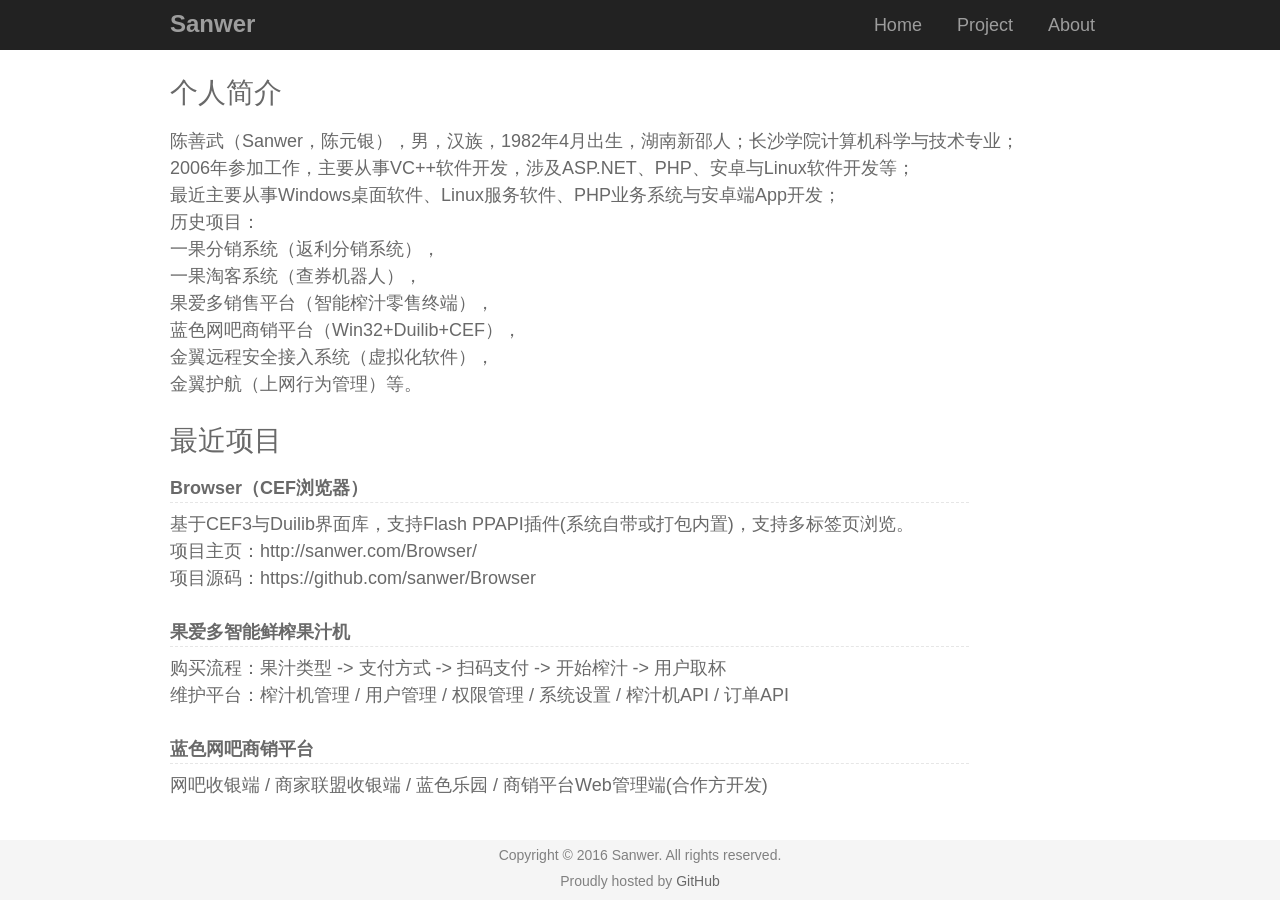
<file: index.html>
<!DOCTYPE html>
<html lang="zh-CN">
<head>
<meta charset="utf-8">
<meta name="viewport" content="width=device-width, initial-scale=1">
<title>Sanwer's Home Page</title>
<link rel="stylesheet" href="css/style.css">
</head>
<body>
<div class="wrapper">
	<div class="header">
		<div class="container">
			<div class="logo"><a href="http://sanwer.com/">Sanwer</a></div>
			<div class="navbar">
				<ul>
					<li class="active"><a href="index.html">Home</a></li>
					<li><a href="project.html">Project</a></li>
					<li><a href="about.html">About</a></li>
				</ul>
			</div>
		</div>
	</div>
	<div class="container">
		<h2 class="category-title">个人简介</h2>
		<p>
			陈善武（Sanwer，陈元银），男，汉族，1982年4月出生，湖南新邵人；长沙学院计算机科学与技术专业；<br />
			2006年参加工作，主要从事VC++软件开发，涉及ASP.NET、PHP、安卓与Linux软件开发等；<br />
			最近主要从事Windows桌面软件、Linux服务软件、PHP业务系统与安卓端App开发；<br />
			历史项目：<br />
			一果分销系统（返利分销系统），<br />
			一果淘客系统（查券机器人），<br />
			果爱多销售平台（智能榨汁零售终端），<br />
			蓝色网吧商销平台（Win32+Duilib+CEF），<br />
			金翼远程安全接入系统（虚拟化软件），<br />
			金翼护航（上网行为管理）等。<br />
		</p>

		<h2 class="category-title"><a href="project.html">最近项目</a></h2>
		<div class="post-item">
			<div class="article-title"><strong>Browser（CEF浏览器）</strong></div>
		</div>
		基于CEF3与Duilib界面库，支持Flash PPAPI插件(系统自带或打包内置)，支持多标签页浏览。<br />
		项目主页：<a href="http://sanwer.com/Browser/">http://sanwer.com/Browser/</a><br />
		项目源码：<a href="https://github.com/sanwer/Browser" target="_blank">https://github.com/sanwer/Browser</a><br /><br />
		<div class="post-item">
			<div class="article-title"><strong>果爱多智能鲜榨果汁机</strong></div>
		</div>
		购买流程：果汁类型 -> 支付方式 -> 扫码支付 -> 开始榨汁 -> 用户取杯<br />
		维护平台：榨汁机管理 / 用户管理 / 权限管理 / 系统设置 / 榨汁机API / 订单API<br /><br />
		<div class="post-item">
			<div class="article-title"><strong>蓝色网吧商销平台</strong></div>
		</div>
		网吧收银端 / 商家联盟收银端 / 蓝色乐园 / 商销平台Web管理端(合作方开发)<br /><br /><br />
	</div>
</div>
	<div class="footer">
		<div class="container">
			<small class="block">Copyright &copy; 2016 Sanwer. All rights reserved.</small>
			<small>Proudly hosted by <a href="https://github.com/">GitHub</a>
			</small>
		</div>
	</div>
	<script src="js/common.js"></script>
</body>
</html>
</file>
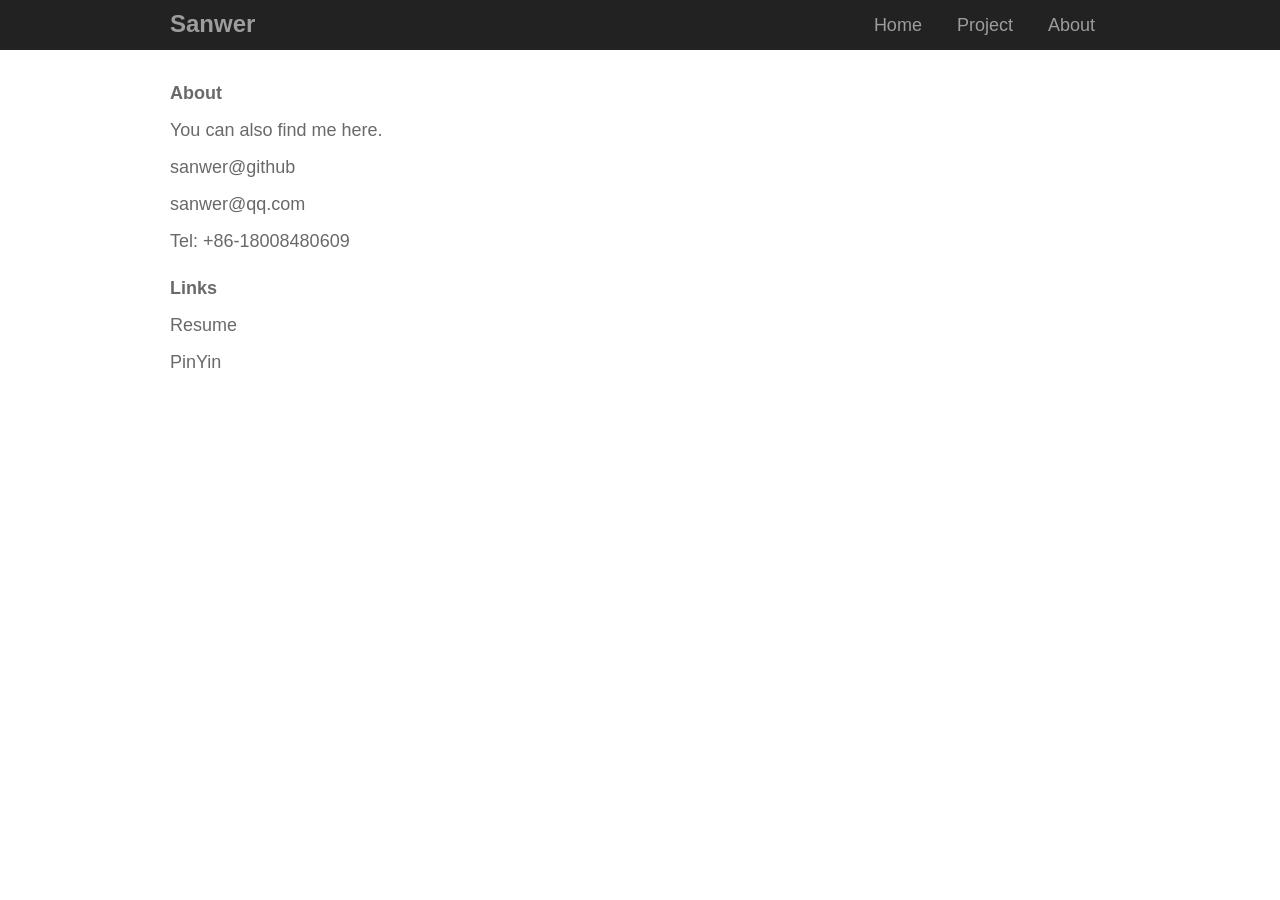
<file: about.html>
<!DOCTYPE html>
<html>
<head>
<meta charset="utf-8">
<meta name="viewport" content="width=device-width, initial-scale=1">
<title>About - Sanwer</title>
<link rel="stylesheet" href="css/style.css">
</head>
<body>
	<div class="header">
		<div class="container">
			<div class="logo"><a href="http://sanwer.com/">Sanwer</a></div>
			<div class="navbar">
				<ul>
					<li><a href="index.html">Home</a></li>
					<li><a href="project.html">Project</a></li>
					<li class="active"><a href="about.html">About</a></li>
				</ul>
			</div>
		</div>
	</div>
	<div class="container">
		<p class="title"><strong>About</strong></p>
		<p>You can also find me here.</p>
		<p><a href="https://github.com/sanwer">sanwer@github</a></p>
		<p><a href="mailto:sanwer@qq.com">sanwer@qq.com</a></p>
		<p>Tel: +86-18008480609</p>
		<p class="title"><strong>Links</strong></p>
		<p><a href="resume.doc">Resume</a></p>
		<p><a href="pinyin.html">PinYin</a></p>
	</div>
	<script src="js/common.js"></script>
</body>
</html>
</file>
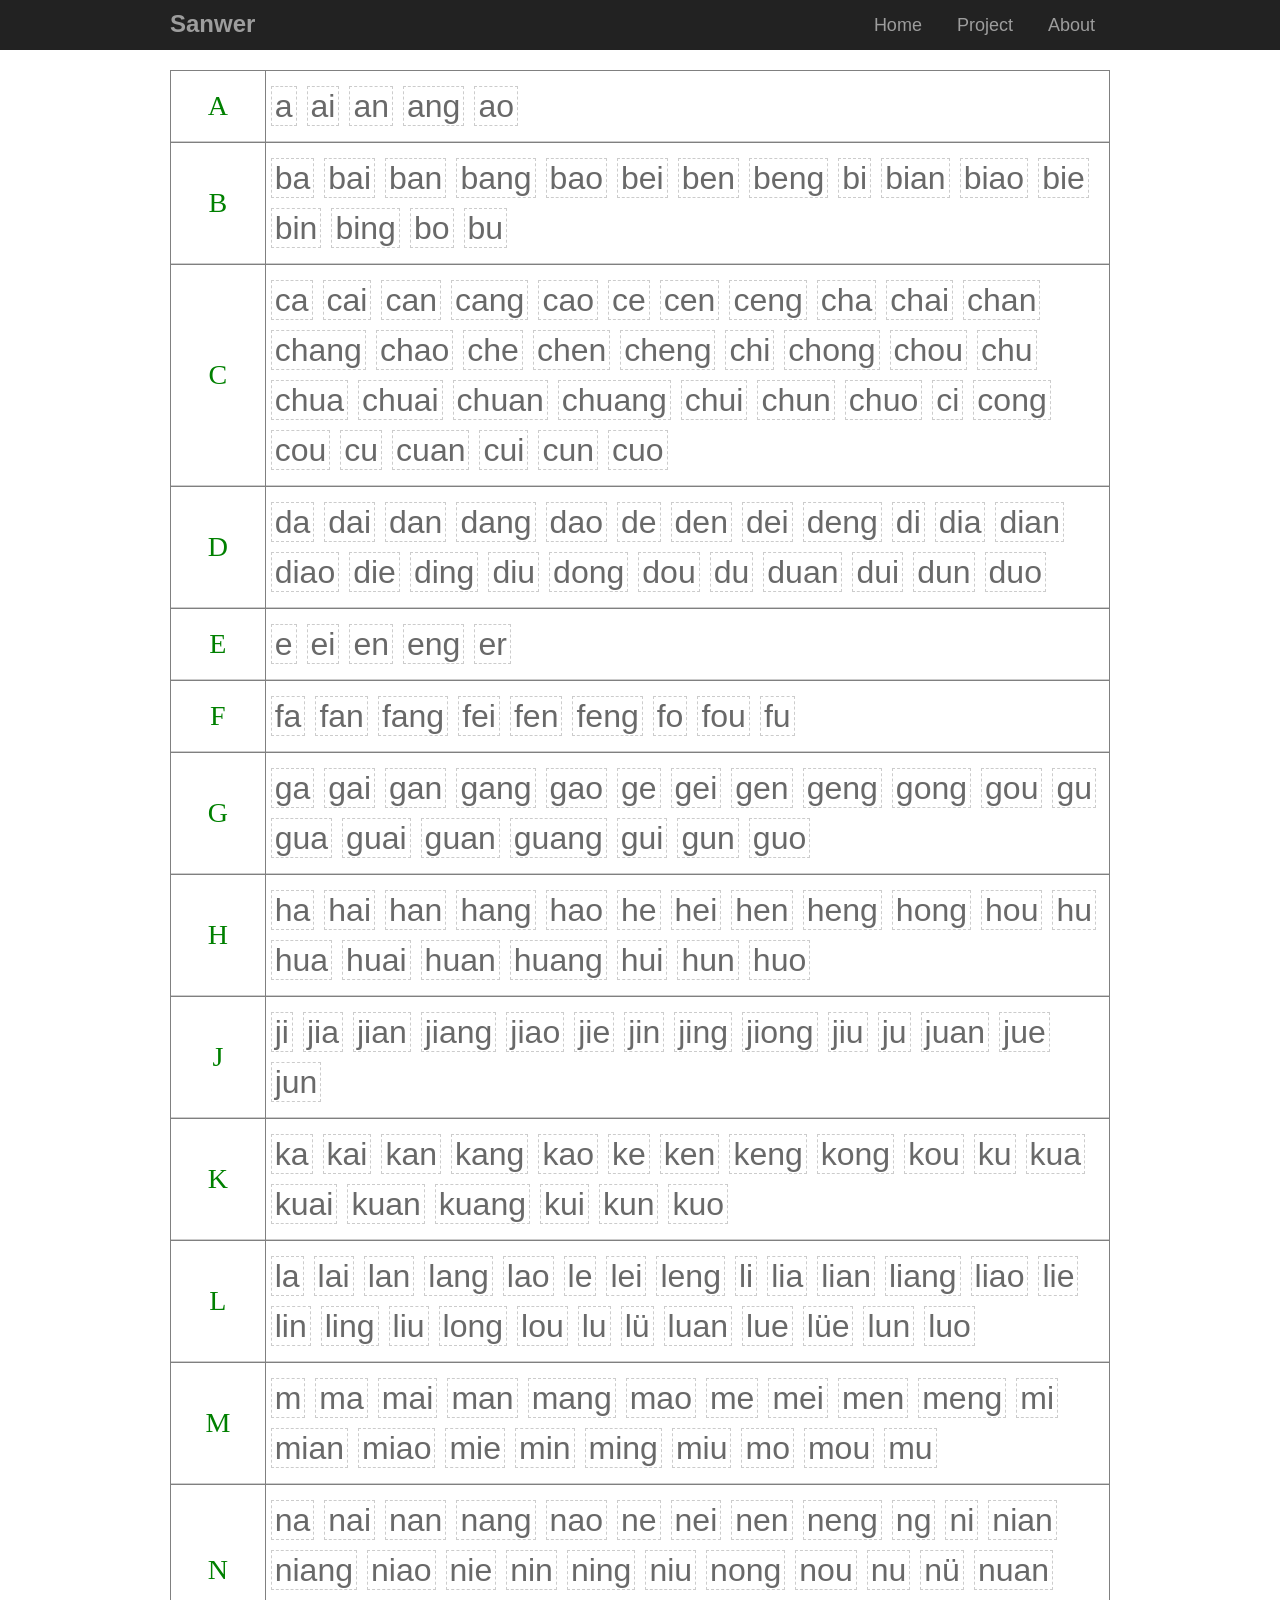
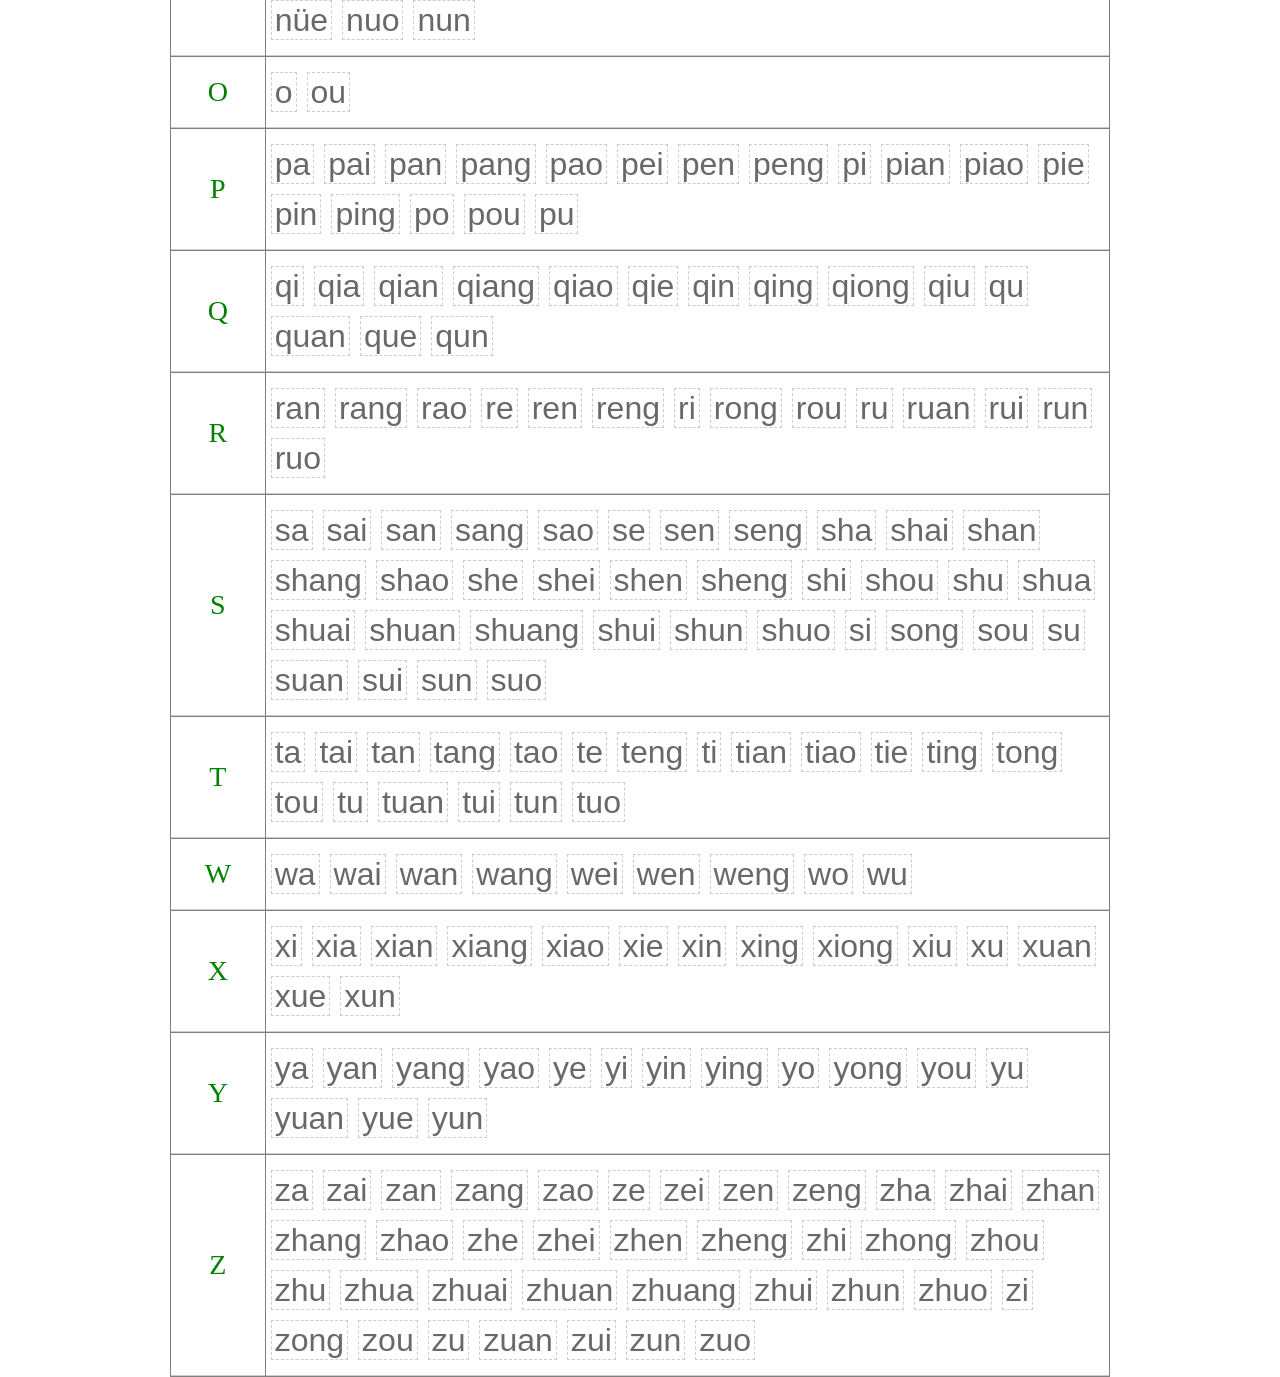
<file: pinyin.html>
﻿<!DOCTYPE html>
<html>
<head>
<meta charset="utf-8">
<meta name="viewport" content="width=device-width, initial-scale=1">
<title>拼音字典 - Sanwer</title>
<link rel="stylesheet" href="css/style.css">
	<style>
		.ftitle {font-family:"宋体";font-size:28px;color:#008000;line-height:130%;text-decoration:none}
		.ftitle a {font-family:"宋体";font-size:32px;color:#ff0000;line-height:130%;text-decoration:none}
		.ftitle a:hover {font-family:"宋体";font-size:32px;color:#808000;line-height:130%;text-decoration:none}
		a.fontbox {margin:5px;padding:3px;float:left;font-size:32px;line-height:100%;text-align:center;border:1px dashed #ccc;}
		a.fontbox:hover {text-decoration:none;font-size:32px;border:1px solid #c5c5c5;background-color:#ffffcc;}
		a.fontbox:active, a.fontbox:focus {text-decoration:none;}
	</style>
</head>
<body>
	<div class="header">
		<div class="container">
			<div class="logo"><a href="http://sanwer.com/">Sanwer</a></div>
			<div class="navbar">
				<ul>
					<li><a href="index.html">Home</a></li>
					<li class="active"><a href="project.html">Project</a></li>
					<li><a href="about.html">About</a></li>
				</ul>
			</div>
		</div>
	</div>
	<div class="container">
		<table border="0" width="100%" bgcolor="#808080" cellspacing="1" cellpadding="3">
			<tr>
				<td bgcolor="#FFFFFF" align="center" class="ftitle">A</td>
				<td width="90%" bgcolor="#FFFFFF">
					<a class="fontbox" rel="pinyin/p101.html">a</a>
					<a class="fontbox" rel="pinyin/p102.html">ai</a>
					<a class="fontbox" rel="pinyin/p103.html">an</a>
					<a class="fontbox" rel="pinyin/p104.html">ang</a>
					<a class="fontbox" rel="pinyin/p105.html">ao</a>
				</td>
			</tr>
			<tr>
				<td bgcolor="#FFFFFF" align="center" class="ftitle">B</td>
				<td width="90%" bgcolor="#FFFFFF">
					<a class="fontbox" rel="pinyin/b01.html">ba</a>
					<a class="fontbox" rel="pinyin/b02.html">bai</a>
					<a class="fontbox" rel="pinyin/b03.html">ban</a>
					<a class="fontbox" rel="pinyin/b04.html">bang</a>
					<a class="fontbox" rel="pinyin/b05.html">bao</a>
					<a class="fontbox" rel="pinyin/b06.html">bei</a>
					<a class="fontbox" rel="pinyin/b07.html">ben</a>
					<a class="fontbox" rel="pinyin/b08.html">beng</a>
					<a class="fontbox" rel="pinyin/b09.html">bi</a>
					<a class="fontbox" rel="pinyin/b10.html">bian
</a>
					<a class="fontbox" rel="pinyin/b11.html">biao</a>
					<a class="fontbox" rel="pinyin/b12.html">bie</a>
					<a class="fontbox" rel="pinyin/b13.html">bin</a>
					<a class="fontbox" rel="pinyin/b14.html">bing</a>
					<a class="fontbox" rel="pinyin/b15.html">bo</a>
					<a class="fontbox" rel="pinyin/b16.html">bu</a>
				</td>
			</tr>
			<tr>
				<td bgcolor="#FFFFFF" align="center" class="ftitle">C</td>
				<td width="90%" bgcolor="#FFFFFF">
					<a class="fontbox" rel="pinyin/c01.html">ca</a>
					<a class="fontbox" rel="pinyin/c02.html">cai</a>
					<a class="fontbox" rel="pinyin/c03.html">can</a>
					<a class="fontbox" rel="pinyin/c04.html">cang</a>
					<a class="fontbox" rel="pinyin/c05.html">cao</a>
					<a class="fontbox" rel="pinyin/c06.html">ce</a>
					<a class="fontbox" rel="pinyin/c07.html">cen</a>
					<a class="fontbox" rel="pinyin/c08.html">ceng</a>
					<a class="fontbox" rel="pinyin/c09.html">cha</a>
					<a class="fontbox" rel="pinyin/c10.html">chai</a>
					<a class="fontbox" rel="pinyin/c11.html">chan</a>
					<a class="fontbox" rel="pinyin/c12.html">chang</a>
					<a class="fontbox" rel="pinyin/c13.html">chao</a>
					<a class="fontbox" rel="pinyin/c14.html">che</a>
					<a class="fontbox" rel="pinyin/c15.html">chen</a>
					<a class="fontbox" rel="pinyin/c16.html">cheng</a>
					<a class="fontbox" rel="pinyin/c17.html">chi</a>
					<a class="fontbox" rel="pinyin/c18.html">chong</a>
					<a class="fontbox" rel="pinyin/c19.html">chou</a>
					<a class="fontbox" rel="pinyin/c20.html">chu</a>
					<a class="fontbox" rel="pinyin/c21.html">chua</a>
					<a class="fontbox" rel="pinyin/c22.html">chuai</a>
					<a class="fontbox" rel="pinyin/c23.html">chuan</a>
					<a class="fontbox" rel="pinyin/c24.html">chuang</a>
					<a class="fontbox" rel="pinyin/c25.html">chui</a>
					<a class="fontbox" rel="pinyin/c26.html">chun</a>
					<a class="fontbox" rel="pinyin/c27.html">chuo</a>
					<a class="fontbox" rel="pinyin/c28.html">ci</a>
					<a class="fontbox" rel="pinyin/c29.html">cong</a>
					<a class="fontbox" rel="pinyin/c30.html">cou</a>
					<a class="fontbox" rel="pinyin/c31.html">cu</a>
					<a class="fontbox" rel="pinyin/c32.html">cuan</a>
					<a class="fontbox" rel="pinyin/c33.html">cui</a>
					<a class="fontbox" rel="pinyin/c34.html">cun</a>
					<a class="fontbox" rel="pinyin/c35.html">cuo</a>
				</td>
			</tr>
			<tr>
				<td bgcolor="#FFFFFF" align="center" class=ftitle >D</td>
				<td width="90%" bgcolor="#FFFFFF">
					<a class="fontbox" rel="pinyin/d01.html">da</a>
					<a class="fontbox" rel="pinyin/d02.html">dai</a>
					<a class="fontbox" rel="pinyin/d03.html">dan</a>
					<a class="fontbox" rel="pinyin/d04.html">dang</a>
					<a class="fontbox" rel="pinyin/d05.html">dao</a>
					<a class="fontbox" rel="pinyin/d06.html">de</a>
					<a class="fontbox" rel="pinyin/d07.html">den</a>
					<a class="fontbox" rel="pinyin/d08.html">dei</a>
					<a class="fontbox" rel="pinyin/d09.html">deng</a>
					<a class="fontbox" rel="pinyin/d10.html">di</a>
					<a class="fontbox" rel="pinyin/d11.html">dia</a>
					<a class="fontbox" rel="pinyin/d12.html">dian</a>
					<a class="fontbox" rel="pinyin/d13.html">diao</a>
					<a class="fontbox" rel="pinyin/d14.html">die</a>
					<a class="fontbox" rel="pinyin/d15.html">ding</a>
					<a class="fontbox" rel="pinyin/d16.html">diu</a>
					<a class="fontbox" rel="pinyin/d17.html">dong</a>
					<a class="fontbox" rel="pinyin/d18.html">dou</a>
					<a class="fontbox" rel="pinyin/d19.html">du</a>
					<a class="fontbox" rel="pinyin/d20.html">duan</a>
					<a class="fontbox" rel="pinyin/d21.html">dui</a>
					<a class="fontbox" rel="pinyin/d22.html">dun</a>
					<a class="fontbox" rel="pinyin/d23.html">duo</a>
				</td>
			</tr>
			<tr>
				<td bgcolor="#FFFFFF" align="center" class="ftitle">E</td>
				<td width="90%" bgcolor="#FFFFFF">
					<a class="fontbox" rel="pinyin/e01.html">e</a>
					<a class="fontbox" rel="pinyin/e02.html">ei</a>
					<a class="fontbox" rel="pinyin/e03.html">en</a>
					<a class="fontbox" rel="pinyin/e04.html">eng</a>
					<a class="fontbox" rel="pinyin/e05.html">er</a>
				</td>
			</tr>
<tr >
				<td bgcolor="#FFFFFF" align="center" class="ftitle">F</td>
				<td width="90%" bgcolor="#FFFFFF">
					<a class="fontbox" rel="pinyin/f01.html">fa</a>
					<a class="fontbox" rel="pinyin/f02.html">fan</a>
					<a class="fontbox" rel="pinyin/f03.html">fang</a>
					<a class="fontbox" rel="pinyin/f04.html">fei</a>
					<a class="fontbox" rel="pinyin/f05.html">fen</a>
					<a class="fontbox" rel="pinyin/f06.html">feng</a>
					<a class="fontbox" rel="pinyin/f07.html">fo</a>
					<a class="fontbox" rel="pinyin/f08.html">fou</a>
					<a class="fontbox" rel="pinyin/f09.html">fu</a>
				</td>
			</tr>
			<tr>
				<td bgcolor="#FFFFFF" align="center" class=ftitle >G</td>
				<td width="90%" bgcolor="#FFFFFF">
					<a class="fontbox" rel="pinyin/g01.html">ga</a>
					<a class="fontbox" rel="pinyin/g02.html">gai</a>
					<a class="fontbox" rel="pinyin/g03.html">gan</a>
					<a class="fontbox" rel="pinyin/g04.html">gang</a>
					<a class="fontbox" rel="pinyin/g05.html">gao</a>
					<a class="fontbox" rel="pinyin/g06.html">ge</a>
					<a class="fontbox" rel="pinyin/g07.html">gei</a>
					<a class="fontbox" rel="pinyin/g08.html">gen</a>
					<a class="fontbox" rel="pinyin/g09.html">geng</a>
					<a class="fontbox" rel="pinyin/g10.html">gong</a>
					<a class="fontbox" rel="pinyin/g11.html">gou</a>
					<a class="fontbox" rel="pinyin/g12.html">gu</a>
					<a class="fontbox" rel="pinyin/g13.html">gua</a>
					<a class="fontbox" rel="pinyin/g14.html">guai</a>
					<a class="fontbox" rel="pinyin/g15.html">guan</a>
					<a class="fontbox" rel="pinyin/g16.html">guang</a>
					<a class="fontbox" rel="pinyin/g17.html">gui</a>
					<a class="fontbox" rel="pinyin/g18.html">gun</a>
					<a class="fontbox" rel="pinyin/g19.html">guo</a>
				</td>
			</tr>
			<tr>
				<td bgcolor="#FFFFFF" align="center" class="ftitle">H</td>
				<td width="90%" bgcolor="#FFFFFF">
					<a class="fontbox" rel="pinyin/h01.html">ha</a>
					<a class="fontbox" rel="pinyin/h02.html">hai</a>
					<a class="fontbox" rel="pinyin/h03.html">han</a>
					<a class="fontbox" rel="pinyin/h04.html">hang</a>
					<a class="fontbox" rel="pinyin/h05.html">hao</a>
					<a class="fontbox" rel="pinyin/h06.html">he</a>
					<a class="fontbox" rel="pinyin/h07.html">hei</a>
					<a class="fontbox" rel="pinyin/h08.html">hen</a>
					<a class="fontbox" rel="pinyin/h09.html">heng</a>
					<a class="fontbox" rel="pinyin/h11.html">hong</a>
					<a class="fontbox" rel="pinyin/h12.html">hou</a>
					<a class="fontbox" rel="pinyin/h13.html">hu</a>
					<a class="fontbox" rel="pinyin/h14.html">hua</a>
					<a class="fontbox" rel="pinyin/h15.html">huai</a>
					<a class="fontbox" rel="pinyin/h16.html">huan</a>
					<a class="fontbox" rel="pinyin/h17.html">huang</a>
					<a class="fontbox" rel="pinyin/h18.html">hui</a>
					<a class="fontbox" rel="pinyin/h19.html">hun</a>
					<a class="fontbox" rel="pinyin/h20.html">huo</a>
				</td>
			</tr>
			<tr>
				<td bgcolor="#FFFFFF" align="center" class="ftitle">J</td>
				<td width="90%" bgcolor="#FFFFFF">
					<a class="fontbox" rel="pinyin/j01.html">ji</a>
					<a class="fontbox" rel="pinyin/j02.html">jia</a>
					<a class="fontbox" rel="pinyin/j03.html">jian</a>
					<a class="fontbox" rel="pinyin/j04.html">jiang</a>
					<a class="fontbox" rel="pinyin/j05.html">jiao</a>
					<a class="fontbox" rel="pinyin/j06.html">jie</a>
					<a class="fontbox" rel="pinyin/j07.html">jin</a>
					<a class="fontbox" rel="pinyin/j08.html">jing</a>
					<a class="fontbox" rel="pinyin/j09.html">jiong</a>
					<a class="fontbox" rel="pinyin/j10.html">jiu</a>
					<a class="fontbox" rel="pinyin/j11.html">ju</a>
					<a class="fontbox" rel="pinyin/j12.html">juan</a>
					<a class="fontbox" rel="pinyin/j13.html">jue</a>
					<a class="fontbox" rel="pinyin/j14.html">jun</a>
				</td>
			</tr>
			<tr>
				<td bgcolor="#FFFFFF" align="center" class="ftitle">K</td>
				<td width="90%" bgcolor="#FFFFFF">
					<a class="fontbox" rel="pinyin/k01.html">ka</a>
					<a class="fontbox" rel="pinyin/k02.html">kai</a>
					<a class="fontbox" rel="pinyin/k03.html">kan</a>
					<a class="fontbox" rel="pinyin/k04.html">kang</a>
					<a class="fontbox" rel="pinyin/k05.html">kao</a>
					<a class="fontbox" rel="pinyin/k06.html">ke</a>
					<a class="fontbox" rel="pinyin/k07.html">ken</a>
					<a class="fontbox" rel="pinyin/k08.html">keng</a>
					<a class="fontbox" rel="pinyin/k09.html">kong</a>
					<a class="fontbox" rel="pinyin/k10.html">kou</a>
					<a class="fontbox" rel="pinyin/k11.html">ku</a>
					<a class="fontbox" rel="pinyin/k12.html">kua</a>
					<a class="fontbox" rel="pinyin/k13.html">kuai</a>
					<a class="fontbox" rel="pinyin/k14.html">kuan</a>
					<a class="fontbox" rel="pinyin/k15.html">kuang</a>
					<a class="fontbox" rel="pinyin/k16.html">kui</a>
					<a class="fontbox" rel="pinyin/k17.html">kun</a>
					<a class="fontbox" rel="pinyin/k18.html">kuo</a>
				</td>
			</tr>
			<tr>
				<td class=ftitle bgcolor="#FFFFFF" align="center">L</td>
				<td width="90%" bgcolor="#FFFFFF">
					<a class="fontbox" rel="pinyin/l01.html">la</a>
					<a class="fontbox" rel="pinyin/l02.html">lai</a>
					<a class="fontbox" rel="pinyin/l03.html">lan</a>
					<a class="fontbox" rel="pinyin/l04.html">lang</a>
					<a class="fontbox" rel="pinyin/l05.html">lao</a>
					<a class="fontbox" rel="pinyin/l06.html">le</a>
					<a class="fontbox" rel="pinyin/l07.html">lei</a>
					<a class="fontbox" rel="pinyin/l08.html">leng</a>
					<a class="fontbox" rel="pinyin/l09.html">li</a>
					<a class="fontbox" rel="pinyin/l10.html">lia</a>
					<a class="fontbox" rel="pinyin/l11.html">lian</a>
					<a class="fontbox" rel="pinyin/l12.html">liang</a>
					<a class="fontbox" rel="pinyin/l13.html">liao</a>
					<a class="fontbox" rel="pinyin/l14.html">lie</a>
					<a class="fontbox" rel="pinyin/l15.html">lin</a>
					<a class="fontbox" rel="pinyin/l16.html">ling</a>
					<a class="fontbox" rel="pinyin/l17.html">liu</a>
					<a class="fontbox" rel="pinyin/l18.html">long</a>
					<a class="fontbox" rel="pinyin/l19.html">lou</a>
					<a class="fontbox" rel="pinyin/l20.html">lu</a>
					<a class="fontbox" rel="pinyin/l21.html">lü</a>
					<a class="fontbox" rel="pinyin/l22.html">luan</a>
					<a class="fontbox" rel="pinyin/l23.html">lue</a>
					<a class="fontbox" rel="pinyin/l24.html">lüe</a>
					<a class="fontbox" rel="pinyin/l25.html">lun</a>
					<a class="fontbox" rel="pinyin/l26.html">luo</a>
				</td>
			</tr>
			<tr>
				<td bgcolor="#FFFFFF" align="center" class="ftitle">M</td>
				<td width="90%" bgcolor="#FFFFFF">
					<a class="fontbox" rel="pinyin/m01.html">m</a>
					<a class="fontbox" rel="pinyin/m02.html">ma</a>
					<a class="fontbox" rel="pinyin/m03.html">mai</a>
					<a class="fontbox" rel="pinyin/m04.html">man</a>
					<a class="fontbox" rel="pinyin/m05.html">mang</a>
					<a class="fontbox" rel="pinyin/m06.html">mao</a>
					<a class="fontbox" rel="pinyin/m07.html">me</a>
					<a class="fontbox" rel="pinyin/m08.html">mei</a>
					<a class="fontbox" rel="pinyin/m09.html">men</a>
					<a class="fontbox" rel="pinyin/m10.html">meng</a>
					<a class="fontbox" rel="pinyin/m11.html">mi</a>
					<a class="fontbox" rel="pinyin/m12.html">mian</a>
					<a class="fontbox" rel="pinyin/m13.html">miao</a>
					<a class="fontbox" rel="pinyin/m14.html">mie</a>
					<a class="fontbox" rel="pinyin/m15.html">min</a>
					<a class="fontbox" rel="pinyin/m16.html">ming</a>
					<a class="fontbox" rel="pinyin/m17.html">miu</a>
					<a class="fontbox" rel="pinyin/m18.html">mo</a>
					<a class="fontbox" rel="pinyin/m19.html">mou</a>
					<a class="fontbox" rel="pinyin/m20.html">mu</a>
				</td>
			</tr>
			<tr>
				<td bgcolor="#FFFFFF" align="center" class="ftitle">N</td>
				<td width="90%" bgcolor="#FFFFFF">
					<a class="fontbox" rel="pinyin/n01.html">na</a>
					<a class="fontbox" rel="pinyin/n02.html">nai</a>
					<a class="fontbox" rel="pinyin/n03.html">nan</a>
					<a class="fontbox" rel="pinyin/n04.html">nang</a>
					<a class="fontbox" rel="pinyin/n05.html">nao</a>
					<a class="fontbox" rel="pinyin/n06.html">ne</a>
					<a class="fontbox" rel="pinyin/n07.html">nei</a>
					<a class="fontbox" rel="pinyin/n08.html">nen</a>
					<a class="fontbox" rel="pinyin/n09.html">neng</a>
					<a class="fontbox" rel="pinyin/n10.html">ng</a>
					<a class="fontbox" rel="pinyin/n11.html">ni</a>
					<a class="fontbox" rel="pinyin/n12.html">nian</a>
					<a class="fontbox" rel="pinyin/n13.html">niang</a>
					<a class="fontbox" rel="pinyin/n14.html">niao</a>
					<a class="fontbox" rel="pinyin/n15.html">nie</a>
					<a class="fontbox" rel="pinyin/n16.html">nin</a>
					<a class="fontbox" rel="pinyin/n17.html">ning</a>
					<a class="fontbox" rel="pinyin/n18.html">niu</a>
					<a class="fontbox" rel="pinyin/n19.html">nong</a>
					<a class="fontbox" rel="pinyin/n20.html">nou</a>
					<a class="fontbox" rel="pinyin/n21.html">nu</a>
					<a class="fontbox" rel="pinyin/n22.html">nü</a>
					<a class="fontbox" rel="pinyin/n23.html">nuan</a>
					<a class="fontbox" rel="pinyin/n24.html">nüe</a>
					<a class="fontbox" rel="pinyin/n25.html">nuo</a>
					<a class="fontbox" rel="pinyin/n26.html">nun</a>
				</td>
			</tr>
			<tr>
				<td bgcolor="#FFFFFF" align="center" class="ftitle">O</td>
				<td width="90%" bgcolor="#FFFFFF">
					<a class="fontbox" rel="pinyin/o01.html">o</a>
					<a class="fontbox" rel="pinyin/o02.html">ou</a>
				</td>
			</tr>
			<tr>
				<td bgcolor="#FFFFFF" align="center" class="ftitle">P</td>
				<td width="90%" bgcolor="#FFFFFF">
					<a class="fontbox" rel="pinyin/p01.html">pa</a>
					<a class="fontbox" rel="pinyin/p02.html">pai</a>
					<a class="fontbox" rel="pinyin/p03.html">pan</a>
					<a class="fontbox" rel="pinyin/p04.html">pang</a>
					<a class="fontbox" rel="pinyin/p05.html">pao</a>
					<a class="fontbox" rel="pinyin/p06.html">pei</a>
					<a class="fontbox" rel="pinyin/p07.html">pen</a>
					<a class="fontbox" rel="pinyin/p08.html">peng</a>
					<a class="fontbox" rel="pinyin/p09.html">pi</a>
					<a class="fontbox" rel="pinyin/p10.html">pian</a>
					<a class="fontbox" rel="pinyin/p11.html">piao</a>
					<a class="fontbox" rel="pinyin/p12.html">pie</a>
					<a class="fontbox" rel="pinyin/p13.html">pin</a>
					<a class="fontbox" rel="pinyin/p14.html">ping</a>
					<a class="fontbox" rel="pinyin/p15.html">po</a>
					<a class="fontbox" rel="pinyin/p16.html">pou</a>
					<a class="fontbox" rel="pinyin/p17.html">pu</a>
				</td>
			</tr>
			<tr>
				<td bgcolor="#FFFFFF" align="center" class="ftitle">Q</td>
				<td width="90%" bgcolor="#FFFFFF">
					<a class="fontbox" rel="pinyin/q01.html">qi</a>
					<a class="fontbox" rel="pinyin/q02.html">qia</a>
					<a class="fontbox" rel="pinyin/q03.html">qian</a>
					<a class="fontbox" rel="pinyin/q04.html">qiang</a>
					<a class="fontbox" rel="pinyin/q05.html">qiao</a>
					<a class="fontbox" rel="pinyin/q06.html">qie</a>
					<a class="fontbox" rel="pinyin/q07.html">qin</a>
					<a class="fontbox" rel="pinyin/q08.html">qing</a>
					<a class="fontbox" rel="pinyin/q09.html">qiong</a>
					<a class="fontbox" rel="pinyin/q10.html">qiu</a>
					<a class="fontbox" rel="pinyin/q11.html">qu</a>
					<a class="fontbox" rel="pinyin/q12.html">quan</a>
					<a class="fontbox" rel="pinyin/q13.html">que</a>
					<a class="fontbox" rel="pinyin/q14.html">qun</a>
				</td>
			</tr>
			<tr>
				<td bgcolor="#FFFFFF" align="center" class="ftitle">R</td>
				<td width="90%" bgcolor="#FFFFFF">
					<a class="fontbox" rel="pinyin/r01.html">ran</a>
					<a class="fontbox" rel="pinyin/r02.html">rang</a>
					<a class="fontbox" rel="pinyin/r03.html">rao</a>
					<a class="fontbox" rel="pinyin/r04.html">re</a>
					<a class="fontbox" rel="pinyin/r05.html">ren</a>
					<a class="fontbox" rel="pinyin/r06.html">reng</a>
					<a class="fontbox" rel="pinyin/r07.html">ri</a>
					<a class="fontbox" rel="pinyin/r08.html">rong</a>
					<a class="fontbox" rel="pinyin/r09.html">rou</a>
					<a class="fontbox" rel="pinyin/r10.html">ru</a>
					<a class="fontbox" rel="pinyin/r11.html">ruan</a>
					<a class="fontbox" rel="pinyin/r12.html">rui</a>
					<a class="fontbox" rel="pinyin/r13.html">run</a>
					<a class="fontbox" rel="pinyin/r14.html">ruo</a>
				</td>
			</tr>
			<tr>
				<td bgcolor="#FFFFFF" align="center" class="ftitle">S</td>
				<td width="90%" bgcolor="#FFFFFF">
					<a class="fontbox" rel="pinyin/s01.html">sa</a>
					<a class="fontbox" rel="pinyin/s02.html">sai</a>
					<a class="fontbox" rel="pinyin/s03.html">san</a>
					<a class="fontbox" rel="pinyin/s04.html">sang</a>
					<a class="fontbox" rel="pinyin/s05.html">sao</a>
					<a class="fontbox" rel="pinyin/s06.html">se</a>
					<a class="fontbox" rel="pinyin/s07.html">sen</a>
					<a class="fontbox" rel="pinyin/s08.html">seng</a>
					<a class="fontbox" rel="pinyin/s09.html">sha</a>
					<a class="fontbox" rel="pinyin/s10.html">shai</a>
					<a class="fontbox" rel="pinyin/s11.html">shan</a>
					<a class="fontbox" rel="pinyin/s12.html">shang</a>
					<a class="fontbox" rel="pinyin/s13.html">shao</a>
					<a class="fontbox" rel="pinyin/s14.html">she</a>
					<a class="fontbox" rel="pinyin/s15.html">shei</a>
					<a class="fontbox" rel="pinyin/s16.html">shen</a>
					<a class="fontbox" rel="pinyin/s17.html">sheng</a>
					<a class="fontbox" rel="pinyin/s18.html">shi</a>
					<a class="fontbox" rel="pinyin/s19.html">shou</a>
					<a class="fontbox" rel="pinyin/s20.html">shu</a>
					<a class="fontbox" rel="pinyin/s21.html">shua</a>
					<a class="fontbox" rel="pinyin/s22.html">shuai</a>
					<a class="fontbox" rel="pinyin/s23.html">shuan</a>
					<a class="fontbox" rel="pinyin/s24.html">shuang</a>
					<a class="fontbox" rel="pinyin/s25.html">shui</a>
					<a class="fontbox" rel="pinyin/s26.html">shun</a>
					<a class="fontbox" rel="pinyin/s27.html">shuo</a>
					<a class="fontbox" rel="pinyin/s28.html">si</a>
					<a class="fontbox" rel="pinyin/s29.html">song</a>
					<a class="fontbox" rel="pinyin/s30.html">sou</a>
					<a class="fontbox" rel="pinyin/s31.html">su</a>
					<a class="fontbox" rel="pinyin/s32.html">suan</a>
					<a class="fontbox" rel="pinyin/s33.html">sui</a>
					<a class="fontbox" rel="pinyin/s34.html">sun</a>
					<a class="fontbox" rel="pinyin/s35.html">suo</a>
				</td>
			</tr>
			<tr>
				<td bgcolor="#FFFFFF" align="center" class="ftitle">T</td>
				<td width="90%" bgcolor="#FFFFFF">
					<a class="fontbox" rel="pinyin/t01.html">ta</a>
					<a class="fontbox" rel="pinyin/t02.html">tai</a>
					<a class="fontbox" rel="pinyin/t03.html">tan</a>
					<a class="fontbox" rel="pinyin/t04.html">tang</a>
					<a class="fontbox" rel="pinyin/t05.html">tao</a>
					<a class="fontbox" rel="pinyin/t06.html">te</a>
					<a class="fontbox" rel="pinyin/t07.html">teng</a>
					<a class="fontbox" rel="pinyin/t08.html">ti</a>
					<a class="fontbox" rel="pinyin/t09.html">tian</a>
					<a class="fontbox" rel="pinyin/t10.html">tiao</a>
					<a class="fontbox" rel="pinyin/t11.html">tie</a>
					<a class="fontbox" rel="pinyin/t12.html">ting</a>
					<a class="fontbox" rel="pinyin/t13.html">tong</a>
					<a class="fontbox" rel="pinyin/t14.html">tou</a>
					<a class="fontbox" rel="pinyin/t15.html">tu</a>
					<a class="fontbox" rel="pinyin/t16.html">tuan</a>
					<a class="fontbox" rel="pinyin/t17.html">tui</a>
					<a class="fontbox" rel="pinyin/t18.html">tun</a>
					<a class="fontbox" rel="pinyin/t19.html">tuo</a>
				</td>
			</tr>
			<tr>
				<td bgcolor="#FFFFFF" align="center" class="ftitle">W</td>
				<td width="90%" bgcolor="#FFFFFF">
					<a class="fontbox" rel="pinyin/w01.html">wa</a>
					<a class="fontbox" rel="pinyin/w02.html">wai</a>
					<a class="fontbox" rel="pinyin/w03.html">wan</a>
					<a class="fontbox" rel="pinyin/w04.html">wang</a>
					<a class="fontbox" rel="pinyin/w05.html">wei</a>
					<a class="fontbox" rel="pinyin/w06.html">wen</a>
					<a class="fontbox" rel="pinyin/w07.html">weng</a>
					<a class="fontbox" rel="pinyin/w08.html">wo</a>
					<a class="fontbox" rel="pinyin/w09.html">wu</a>
				</td>
			</tr>
			<tr>
				<td bgcolor="#FFFFFF" align="center" class="ftitle">X</td>
				<td width="90%" bgcolor="#FFFFFF">
					<a class="fontbox" rel="pinyin/x01.html">xi</a>
					<a class="fontbox" rel="pinyin/x02.html">xia</a>
					<a class="fontbox" rel="pinyin/x03.html">xian</a>
					<a class="fontbox" rel="pinyin/x04.html">xiang</a>
					<a class="fontbox" rel="pinyin/x05.html">xiao</a>
					<a class="fontbox" rel="pinyin/x06.html">xie</a>
					<a class="fontbox" rel="pinyin/x07.html">xin</a>
					<a class="fontbox" rel="pinyin/x08.html">xing</a>
					<a class="fontbox" rel="pinyin/x09.html">xiong</a>
					<a class="fontbox" rel="pinyin/x10.html">xiu</a>
					<a class="fontbox" rel="pinyin/x11.html">xu</a>
					<a class="fontbox" rel="pinyin/x12.html">xuan</a>
					<a class="fontbox" rel="pinyin/x13.html">xue</a>
					<a class="fontbox" rel="pinyin/x14.html">xun</a>
				</td>
			</tr>
			<tr>
				<td bgcolor="#FFFFFF" align="center" class="ftitle">Y</td>
				<td width="90%" bgcolor="#FFFFFF">
					<a class="fontbox" rel="pinyin/y01.html">ya</a>
					<a class="fontbox" rel="pinyin/y02.html">yan</a>
					<a class="fontbox" rel="pinyin/y03.html">yang</a>
					<a class="fontbox" rel="pinyin/y04.html">yao</a>
					<a class="fontbox" rel="pinyin/y05.html">ye</a>
					<a class="fontbox" rel="pinyin/y06.html">yi</a>
					<a class="fontbox" rel="pinyin/y07.html">yin</a>
					<a class="fontbox" rel="pinyin/y08.html">ying</a>
					<a class="fontbox" rel="pinyin/y09.html">yo</a>
					<a class="fontbox" rel="pinyin/y10.html">yong</a>
					<a class="fontbox" rel="pinyin/y11.html">you</a>
					<a class="fontbox" rel="pinyin/y12.html">yu</a>
					<a class="fontbox" rel="pinyin/y13.html">yuan</a>
					<a class="fontbox" rel="pinyin/y14.html">yue</a>
					<a class="fontbox" rel="pinyin/y15.html">yun</a>
				</td>
			</tr>
			<tr>
				<td bgcolor="#FFFFFF" align="center" class="ftitle">Z</td>
				<td width="90%" bgcolor="#FFFFFF">
					<a class="fontbox" rel="pinyin/z01.html">za</a>
					<a class="fontbox" rel="pinyin/z02.html">zai</a>
					<a class="fontbox" rel="pinyin/z03.html">zan</a>
					<a class="fontbox" rel="pinyin/z04.html">zang</a>
					<a class="fontbox" rel="pinyin/z05.html">zao</a>
					<a class="fontbox" rel="pinyin/z06.html">ze</a>
					<a class="fontbox" rel="pinyin/z07.html">zei</a>
					<a class="fontbox" rel="pinyin/z08.html">zen</a>
					<a class="fontbox" rel="pinyin/z09.html">zeng</a>
					<a class="fontbox" rel="pinyin/z10.html">zha</a>
					<a class="fontbox" rel="pinyin/z11.html">zhai</a>
					<a class="fontbox" rel="pinyin/z12.html">zhan</a>
					<a class="fontbox" rel="pinyin/z13.html">zhang</a>
					<a class="fontbox" rel="pinyin/z14.html">zhao</a>
					<a class="fontbox" rel="pinyin/z15.html">zhe</a>
					<a class="fontbox" rel="pinyin/z16.html">zhei</a>
					<a class="fontbox" rel="pinyin/z17.html">zhen</a>
					<a class="fontbox" rel="pinyin/z18.html">zheng</a>
					<a class="fontbox" rel="pinyin/z19.html">zhi</a>
					<a class="fontbox" rel="pinyin/z20.html">zhong</a>
					<a class="fontbox" rel="pinyin/z21.html">zhou</a>
					<a class="fontbox" rel="pinyin/z22.html">zhu</a>
					<a class="fontbox" rel="pinyin/z23.html">zhua</a>
					<a class="fontbox" rel="pinyin/z24.html">zhuai</a>
					<a class="fontbox" rel="pinyin/z25.html">zhuan</a>
					<a class="fontbox" rel="pinyin/z26.html">zhuang</a>
					<a class="fontbox" rel="pinyin/z27.html">zhui</a>
					<a class="fontbox" rel="pinyin/z28.html">zhun</a>
					<a class="fontbox" rel="pinyin/z29.html">zhuo</a>
					<a class="fontbox" rel="pinyin/z30.html">zi</a>
					<a class="fontbox" rel="pinyin/z31.html">zong</a>
					<a class="fontbox" rel="pinyin/z32.html">zou</a>
					<a class="fontbox" rel="pinyin/z33.html">zu</a>
					<a class="fontbox" rel="pinyin/z34.html">zuan</a>
					<a class="fontbox" rel="pinyin/z35.html">zui</a>
					<a class="fontbox" rel="pinyin/z36.html">zun</a>
					<a class="fontbox" rel="pinyin/z37.html">zuo</a>
				</td>
			</tr>
	</table>
	</div>
	<script src="js/common.js"></script>
</body>
</html>
</file>
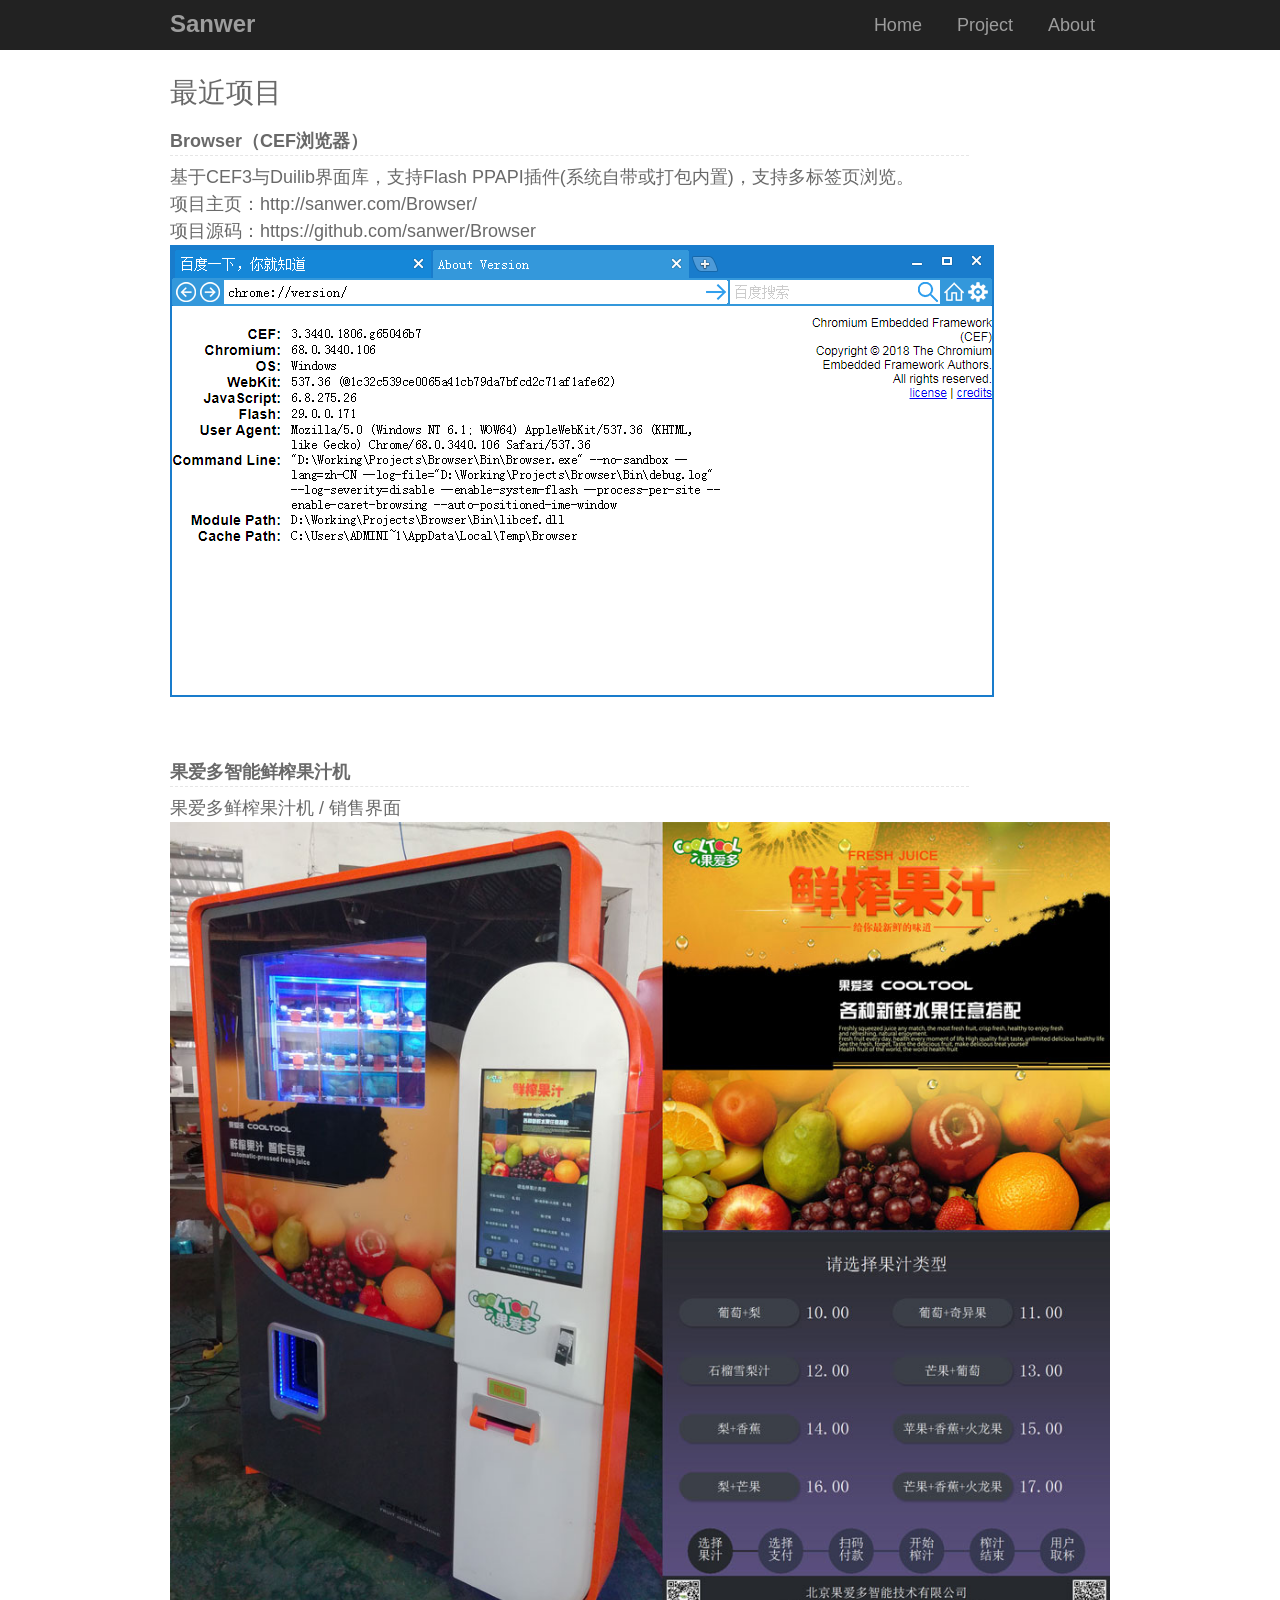
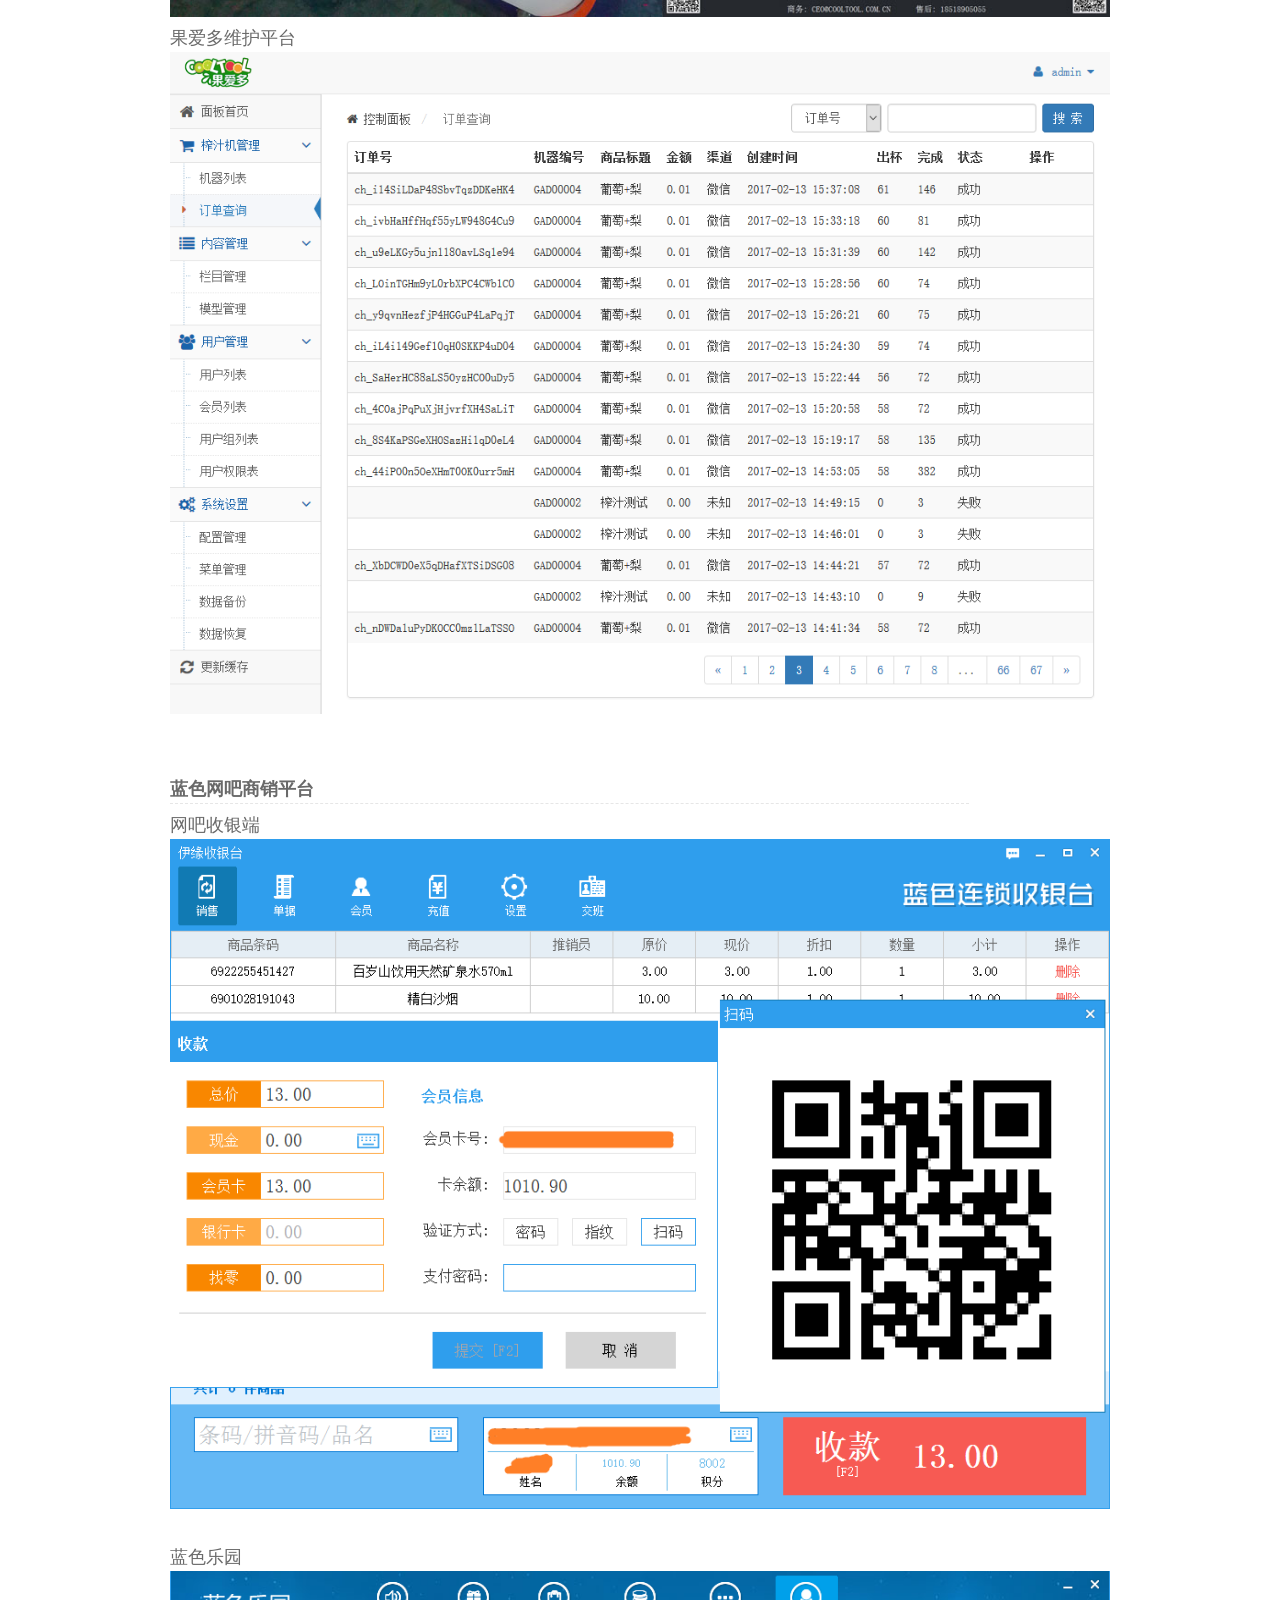
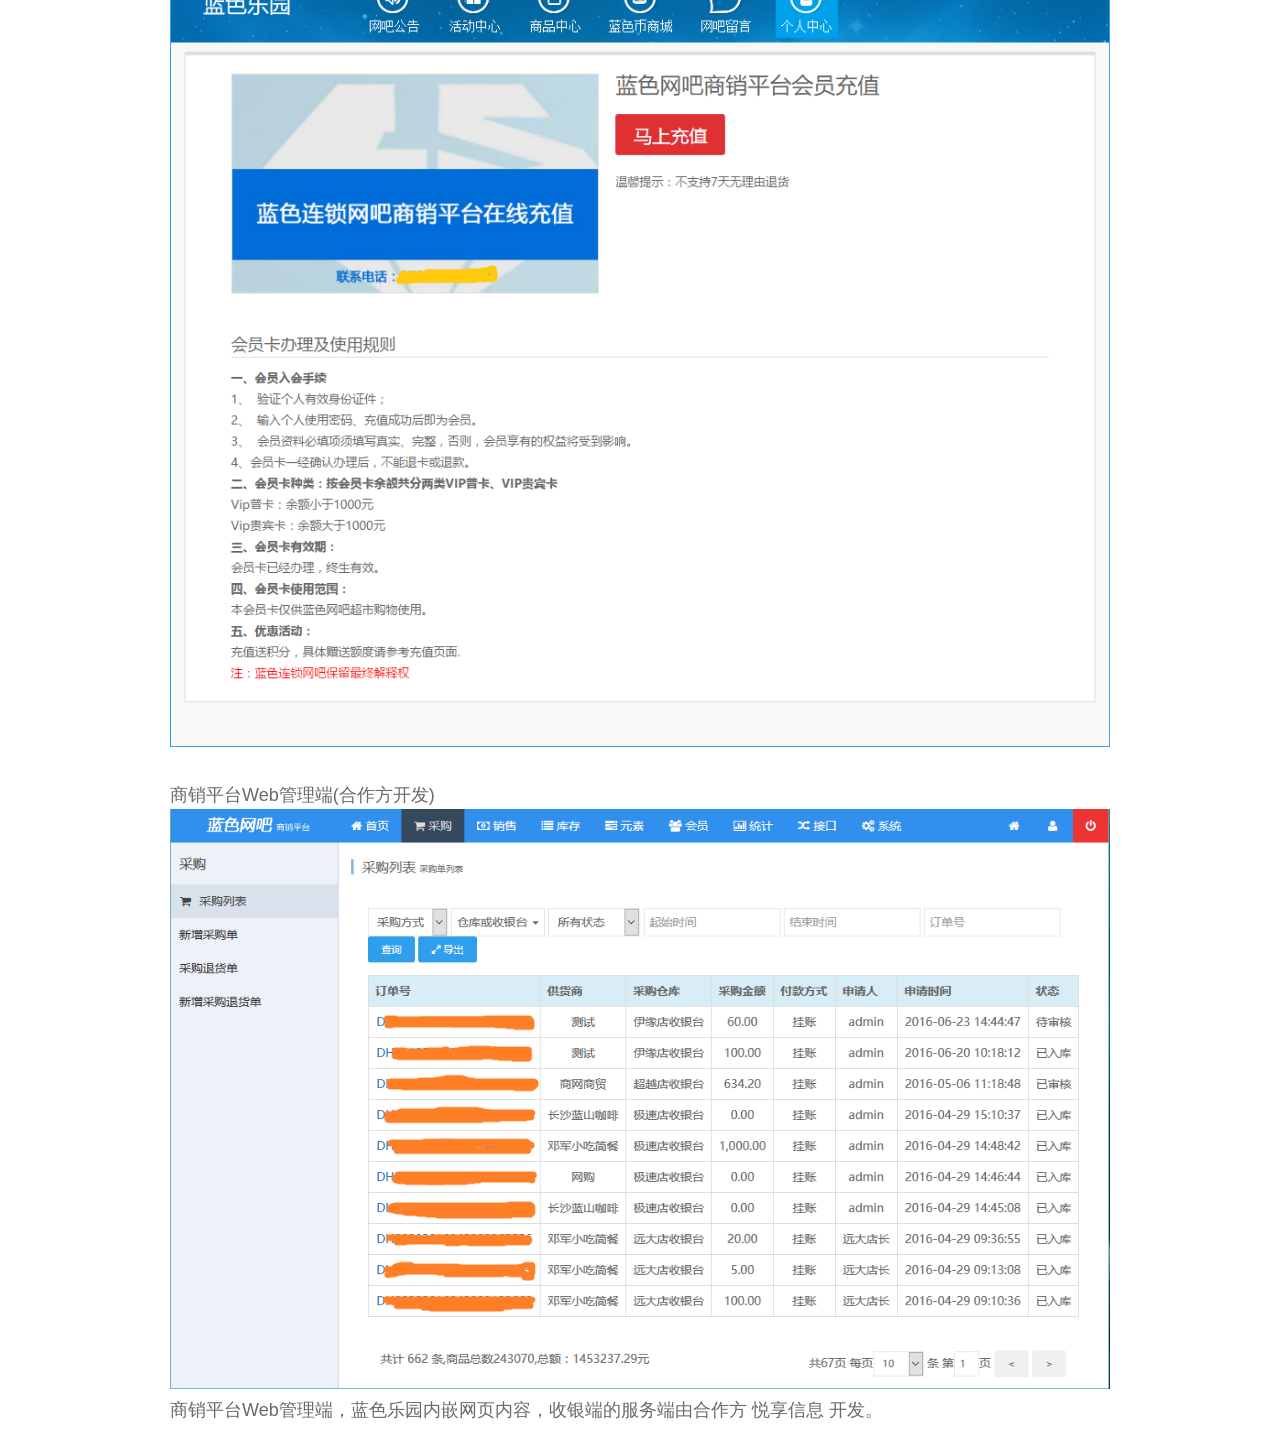
<file: project.html>
<!DOCTYPE html>
<html>
<head>
<meta charset="utf-8">
<meta name="viewport" content="width=device-width, initial-scale=1">
<title>Project - Sanwer</title>
<link rel="stylesheet" href="css/style.css">
</head>
<body>
	<div class="header">
		<div class="container">
			<div class="logo"><a href="http://sanwer.com/">Sanwer</a></div>
			<div class="navbar">
				<ul>
					<li><a href="index.html">Home</a></li>
					<li class="active"><a href="project.html">Project</a></li>
					<li><a href="about.html">About</a></li>
				</ul>
			</div>
		</div>
	</div>
	<div class="container">
		<h2 class="category-title">最近项目</h2>
		<div class="post-item">
			<div class="article-title"><strong>Browser（CEF浏览器）</strong></div>
		</div>
		基于CEF3与Duilib界面库，支持Flash PPAPI插件(系统自带或打包内置)，支持多标签页浏览。<br />
		项目主页：<a href="http://sanwer.com/Browser/">http://sanwer.com/Browser/</a><br />
		项目源码：<a href="https://github.com/sanwer/Browser" target="_blank">https://github.com/sanwer/Browser</a><br />
		<img alt="CEF浏览器" src="images/browser.png" /><br /><br /><br />
		<div class="post-item">
			<div class="article-title"><strong>果爱多智能鲜榨果汁机</strong></div>
		</div>
		果爱多鲜榨果汁机 / 销售界面<br />
		<img alt="果爱多鲜榨果汁机—支付" src="images/cooltool1.jpg" /><br />
		果爱多维护平台<br />
		<img alt="CEF浏览器" src="images/cooltool4.png" /><br /><br /><br />
		<div class="post-item">
			<div class="article-title"><strong>蓝色网吧商销平台</strong></div>
		</div>
		网吧收银端<br />
		<img alt="收银端结账" src="images/bluebar03.png" /><br /><br />
		蓝色乐园<br />
		<img alt="蓝色乐园" src="images/bluebar10.png" /><br /><br />
		商销平台Web管理端(合作方开发)<br />
		<img alt="商销平台采购" src="images/bluebar12.png" /><br />
		商销平台Web管理端，蓝色乐园内嵌网页内容，收银端的服务端由合作方 <a href="http://www.yuexiangxinxi.com/" target="_blank">悦享信息</a> 开发。<br /><br />
	</div>
	<script src="js/common.js"></script>
</body>
</html>
</file>
<file: css/style.css>
html,body,div,span,applet,object,iframe,h1,h2,h3,h4,h5,h6,p,blockquote,pre,a,abbr,code,em,img,q,s,small,strong,b,u,i,dl,dt,dd,ol,ul,li,fieldset,form,label,legend,table,caption,tbody,tfoot,thead,tr,th,td,section{margin:0;padding:0;border:0;font-size:18px;font:inherit;vertical-align:baseline}
body{color:#696969/*#333*/;font-family:"����",Arial;font-size:18px;line-height:1.5;background-color:#fff;padding-top: 60px;}
article,aside,details,figcaption,figure,footer,header,hgroup,menu,nav,section{display:block}
ol,ul{list-style:none}
select{margin-bottom:21px;max-width:100%;width:auto}
ul,ol{list-style-type:none;margin:0;padding:0}
dl{margin-bottom:10px}
dl dt{font-weight:bold;margin-top:10px}
dl dd{margin:0}
table{margin:10px 0;table-layout:fixed;width:100%}
th{border-bottom:1px solid #999;font-weight:600;padding:10px 0;text-align:left}
td{border-bottom:1px solid #ccc;padding:10px 0}
tr,td,th{vertical-align:middle}
html,body,wrapper{width:100%;height:100%}
h1,h2,h3,h4,h5,h6{font-family:"����",Arial;font-size:18px;line-height:1.2;margin:10px 0 10px 0;font-weight:300}
h1{font-size:32px}
h2{font-size:28px}
h3{font-size:21px}
h4,h5,h6{font-size:18px}

p{font-size:18px;margin:0 0 10px}
p.title{font-size:18px;font-weight:600;margin:20px 0 10px 0;}
p.sub{font-size:18px;margin:10px 18px;}

a{color:#696969;text-decoration:none;transition:color 150ms ease}
a:active,a:focus,a:hover{color:#000}

hr{border-bottom:1px solid #ccc;border-left:0;border-right:0;border-top:0;margin:21px 0}
img,picture{margin:0;max-width:100%}
strong{font-weight:bold}
em{font-style:italic}
ul,ol,dl{margin-top:0;margin-left:16px;margin-bottom:14px;list-style-type:square;list-style-position:outside;list-style-image:none}
*,*:before,*:after{box-sizing:border-box}
.clearfix,.post{*zoom:1}
.clearfix:before,.post:before{content:" ";display:table}
.clearfix:after,.post:after{content:" ";display:table;clear:both}
hr{border-top:none;border-bottom:2px solid #dedede;width:100%;margin:10px 0}

.post-item .date-label{float:right}

body > .wrapper{min-height: 100%;}
.container{width:100%;;max-width:970px;padding:0 15px;margin-right:auto;margin-left:auto;}

.header{margin-bottom:20px;height:50px;position: fixed;top: 0;right: 0;left: 0;z-index: 1030;background-color: #222;}
.header a{color:#9d9d9d;}
.header a:hover{color:#fff;}

.logo{float:left;}
.logo a{position:relative;display:block;margin-left:-15px;padding:6px 15px;font-family:sans-serif;font-size:24px;font-weight: 600;}
.logo a:hover{text-decoration:none}
.logo img{display:block}

.navbar{float:right;padding-right:15px;padding-left:15px;overflow-x:visible;}
.navbar ul{float:left;margin-right:-15px;list-style:none;}
.navbar li{display:inline-block;}
.navbar a{position:relative;display:block;padding:12px 15px;font-size:18px;}
.navbar a:focus, .navbar a:hover{text-decoration:none}

.category-title{padding:16px 0 8px 0;}
.category-title:first-child{margin-top:0}
.post-item{margin-bottom:8px;display:block}
.post-item .article-title{display:inline-block;width:85%;border-bottom:1px dashed #e6e6e6}
.post-item .date-label{border:1px solid #e6e6e6;padding:0 3px;margin-left:14px;margin-top:2px}
.post-meta{color:#999;text-transform:uppercase;display:inline-block;letter-spacing:1px;}

.footer{position: static;width:100%;background-color:#f5f5f5;text-align: center;margin:-60px 0 0 0;padding:5px 0;height:60px;}
.footer small{display:inline-block;height:22px;font-size:14px;color:#808080;}
.footer .block{display:block;}

@media screen and (max-width: 767px) {
  .header,.wrapper,.footer{min-width: 350px}
  .logo a{padding:8px 10px;font-size:20px;font-weight: 600;}
  .navbar a{padding:12px 10px;font-size:16px;}

}
</file>
